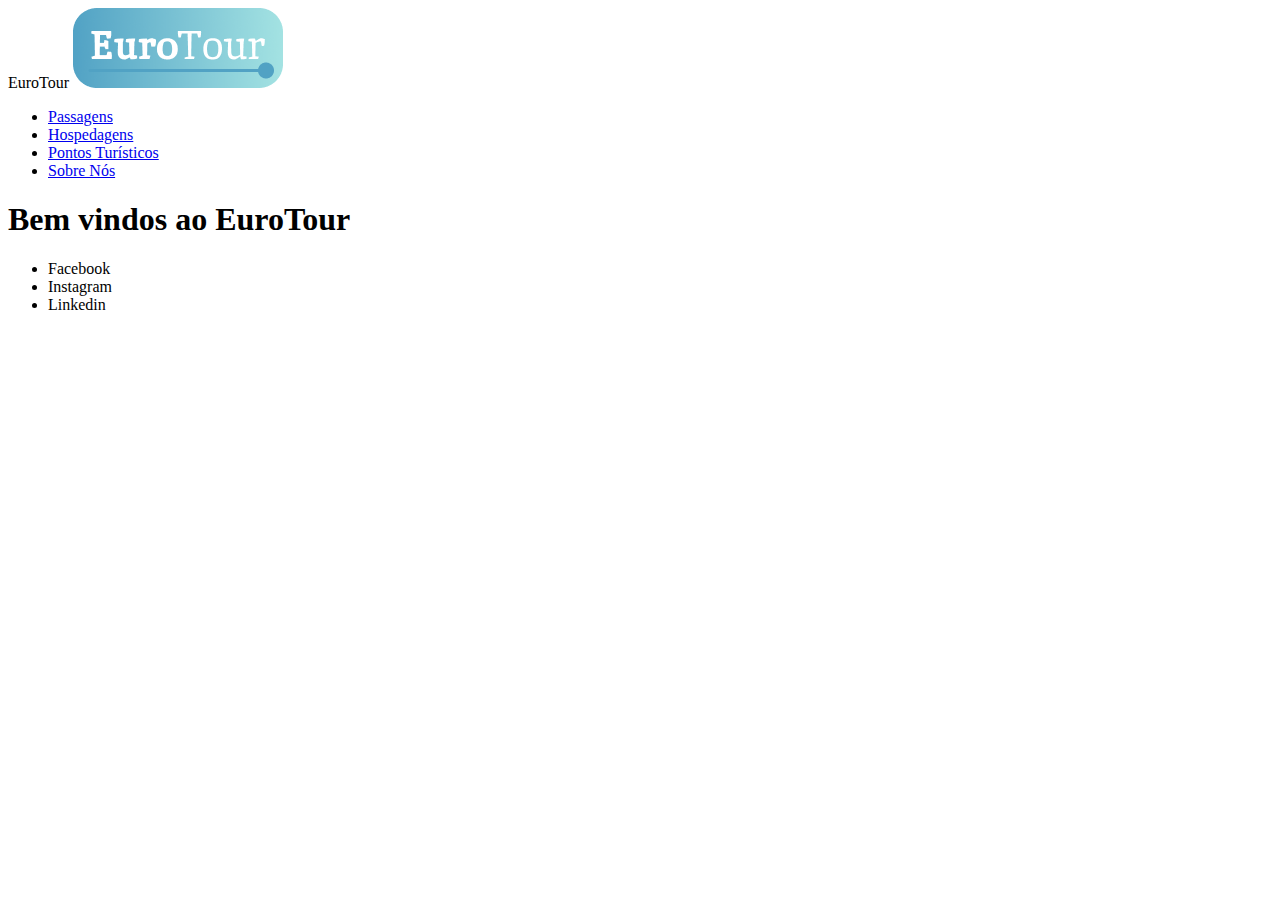
<file: EuroTour/index.html>
<!DOCTYPE html>
<html lang="pt-br">
    <head>
        <meta charset="UTF-8">
        <meta name="viewport" content="width=device-width, initial-scale=1.0">
        <title>EuroTour</title>
    </head>
    <body>
        <header>
            <span>EuroTour</span>
            <img src="eurotour-logo-cor.png">
                <nav>
                    <ul>
                        <li><a href="passagens.html">Passagens</a></li>
                        <li><a href="hospedagens.html">Hospedagens</a></li>
                        <li><a href="pontos.html">Pontos Turísticos</a></li>
                        <li><a href="sobreNos.html">Sobre Nós</a></li>
                    </ul>
                </nav>
        </header>
        <main>
            <h1>Bem vindos ao EuroTour</h1>
            <ul>
                <li>Facebook</li>
                <li>Instagram</li>
                <li>Linkedin</li>
            </ul>
        </main>
    </body>
</html>
</file>
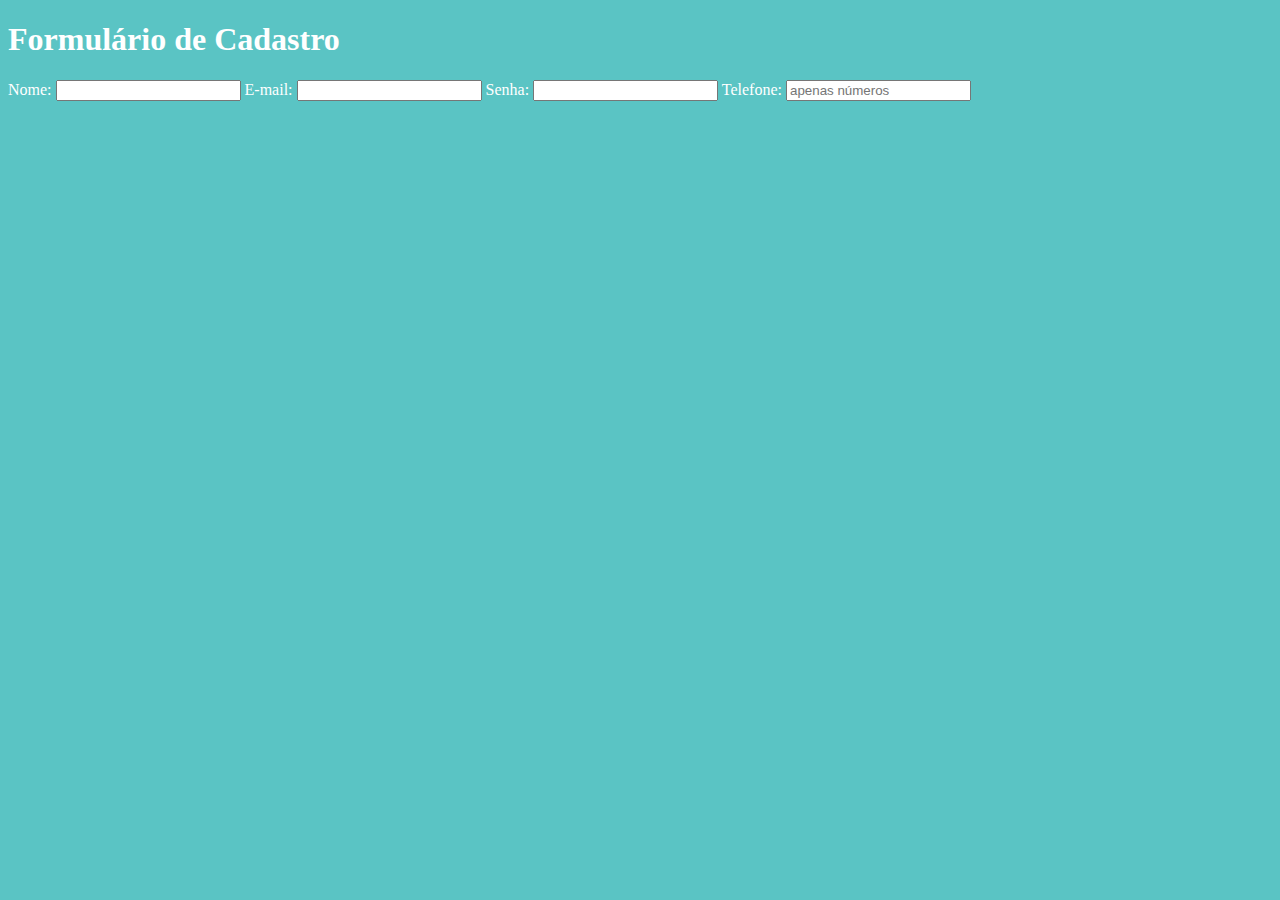
<file: TesteCSS/index.html>
<!DOCTYPE html>
<html lang="pt-br">
    <head>
        <meta charset="UTF-8">
        <meta name="viewport" content="width=device-width, initial-scale=1.0">
        <title></title>
        <link rel="stylesheet" href="style.css">
    </head>
    <body>
        <h1>Formulário de Cadastro</h1>
        <form action="">
            <label for="nome">Nome:</label>
            <input type="text" name="nome">
            <label for="email">E-mail:</label>
            <input type="text" name="email">
            <label for="senha">Senha:</label>
            <input type="password" name="password">
            <label for="fone">Telefone:</label>
            <input type="number" name="fone" placeholder="apenas números"
            required>
        </form>
        
    </body>
</html>
</file>
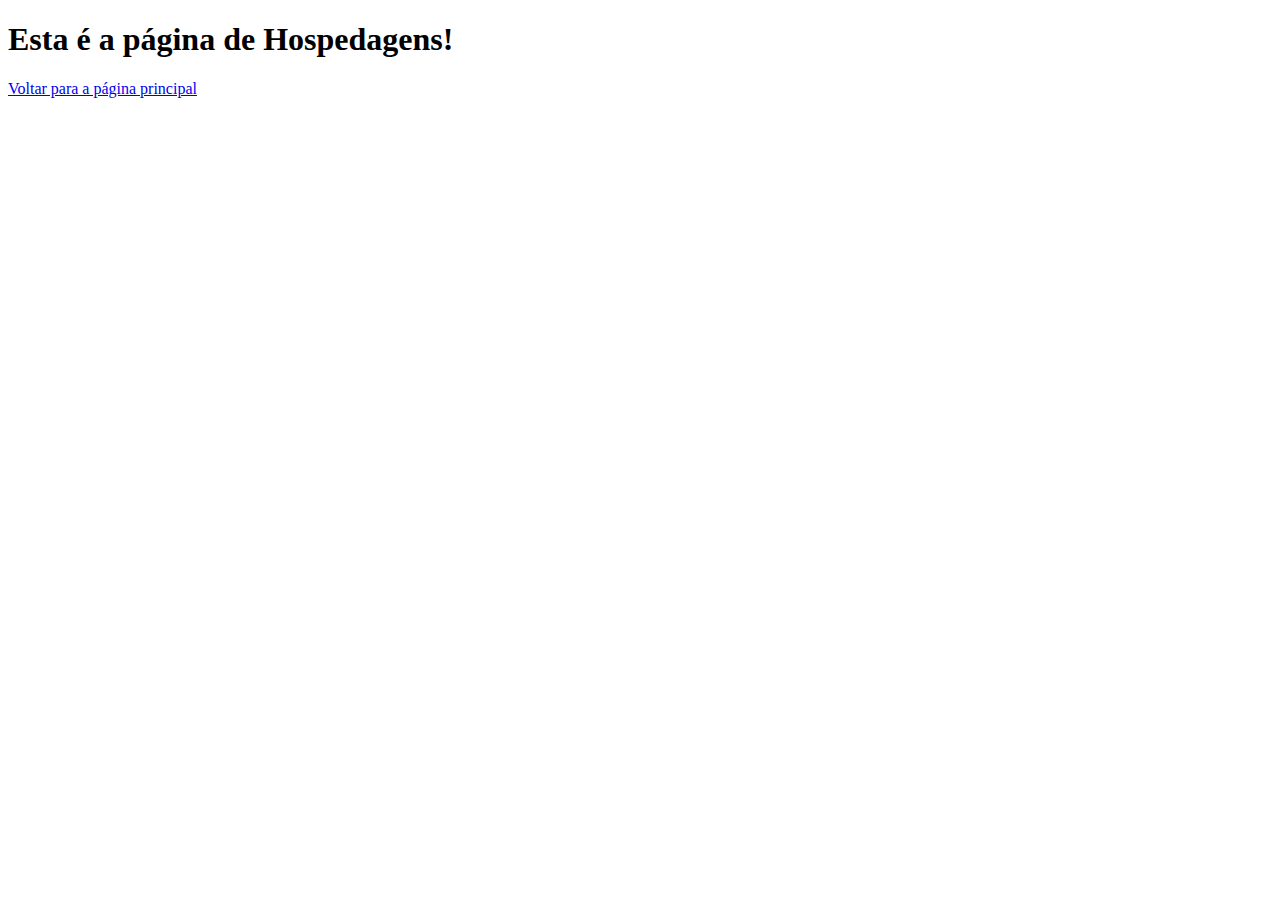
<file: EuroTour/hospedagens.html>
<!DOCTYPE html>
<html lang="pt-br">
    <head>
        <meta charset="UTF-8">
        <meta name="viewport" content="width=device-width, initial-scale=1.0">
        <title>Hospedagens</title>
    </head>
    <body>
        <h1>Esta é a página de Hospedagens!</h1>
        <a href="index.html"><p>Voltar para a página principal</p></a>
    </body>
</html>
</file>
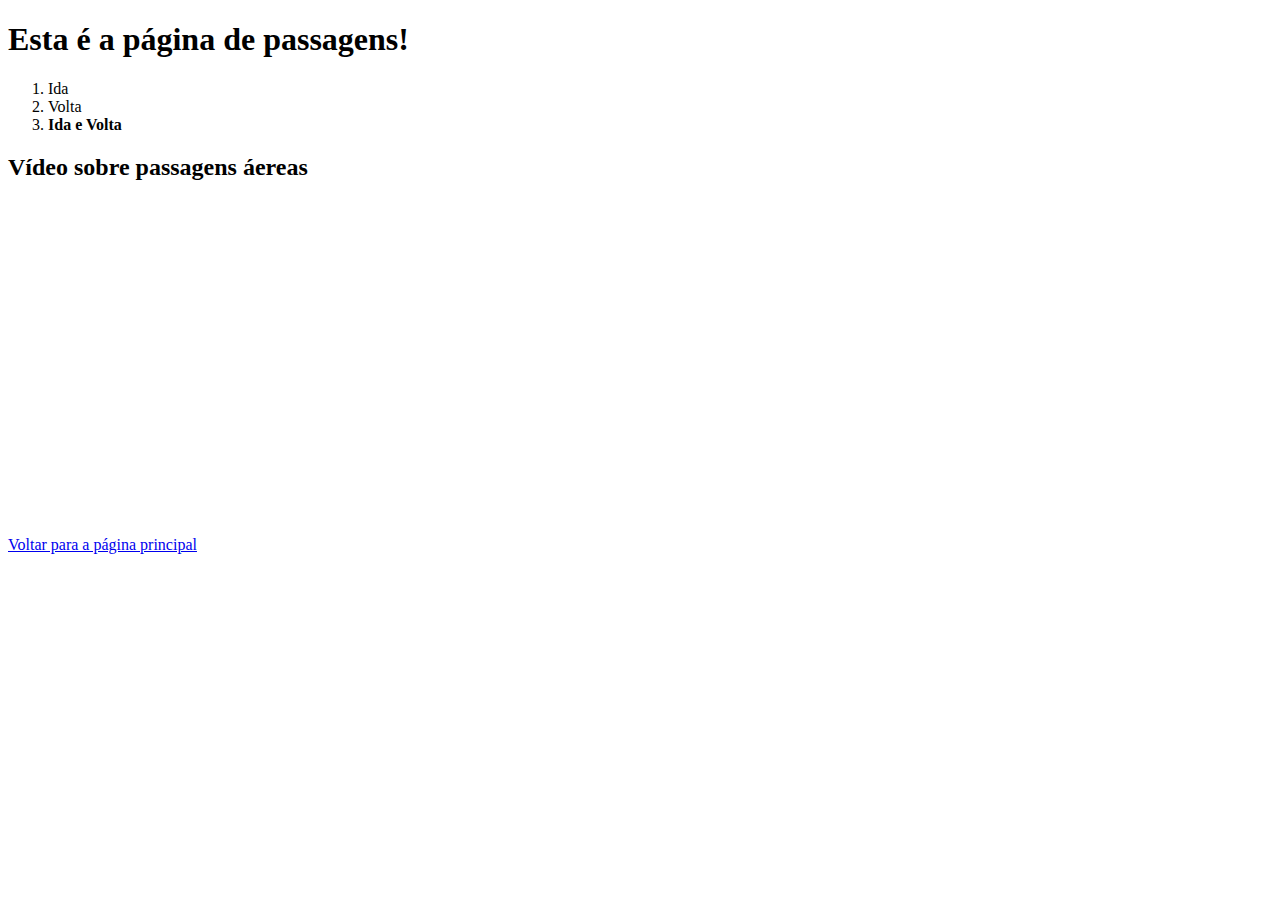
<file: EuroTour/passagens.html>
<!DOCTYPE html>
<html lang="pt-br">
    <head>
        <meta charset="UTF-8">
        <meta name="viewport" content="width=device-width, initial-scale=1.0">
        <title>Passagens</title>
    </head>
    <body>
        <main>
            <h1>Esta é a página de passagens!</h1>
            <ol>
                <li>Ida</li>
                <li>Volta</li>
                <li><strong>Ida e Volta</strong></li>
            </ol>
            <h2>Vídeo sobre passagens áereas</h2>
            <iframe width="560" height="315" src="https://www.youtube.com/embed/-MhgAb91gPU" title="YouTube video player" frameborder="0" allow="accelerometer; autoplay; clipboard-write; encrypted-media; gyroscope; picture-in-picture; web-share" 
            allowfullscreen></iframe>
        </main>
        <a href="index.html"><p>Voltar para a página principal</p></a>
    </body>
</html>
</file>
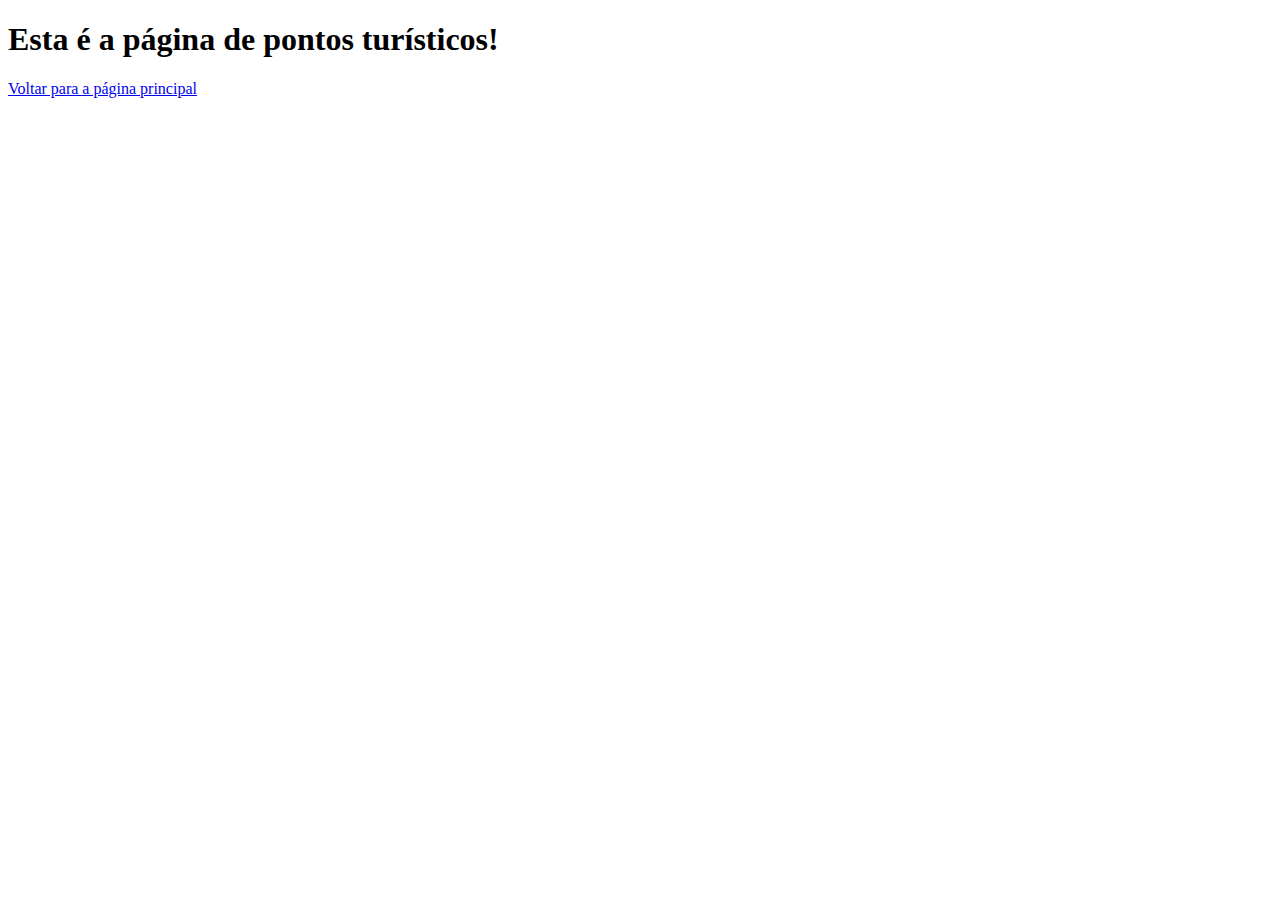
<file: EuroTour/pontos.html>
<!DOCTYPE html>
<html lang="pt-br">
    <head>
        <meta charset="UTF-8">
        <meta name="viewport" content="width=device-width, initial-scale=1.0">
        <title>Pontos Turísticos</title>
    </head>
    <body>
        <h1>Esta é a página de pontos turísticos!</h1>
        <a href="index.html"><p>Voltar para a página principal</p></a>
    </body>
</html>
</file>
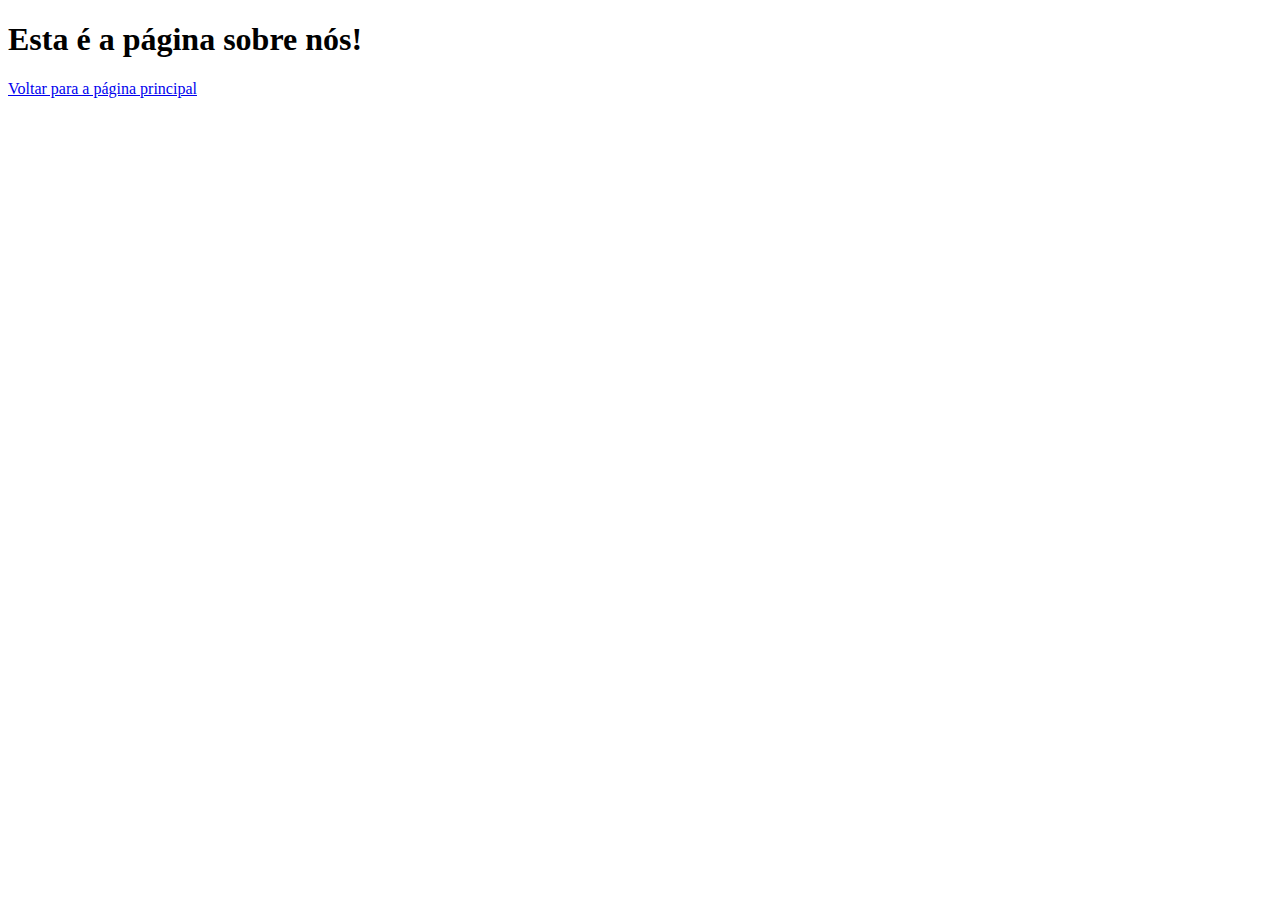
<file: EuroTour/sobreNos.html>
<!DOCTYPE html>
<html lang="pt-br">
    <head>
        <meta charset="UTF-8">
        <meta name="viewport" content="width=device-width, initial-scale=1.0">
        <title>Sobre Nós</title>
    </head>
    <body>
        <h1>Esta é a página sobre nós!</h1>
        <a href="index.html"><p>Voltar para a página principal</p></a>
    </body>
</html>
</file>
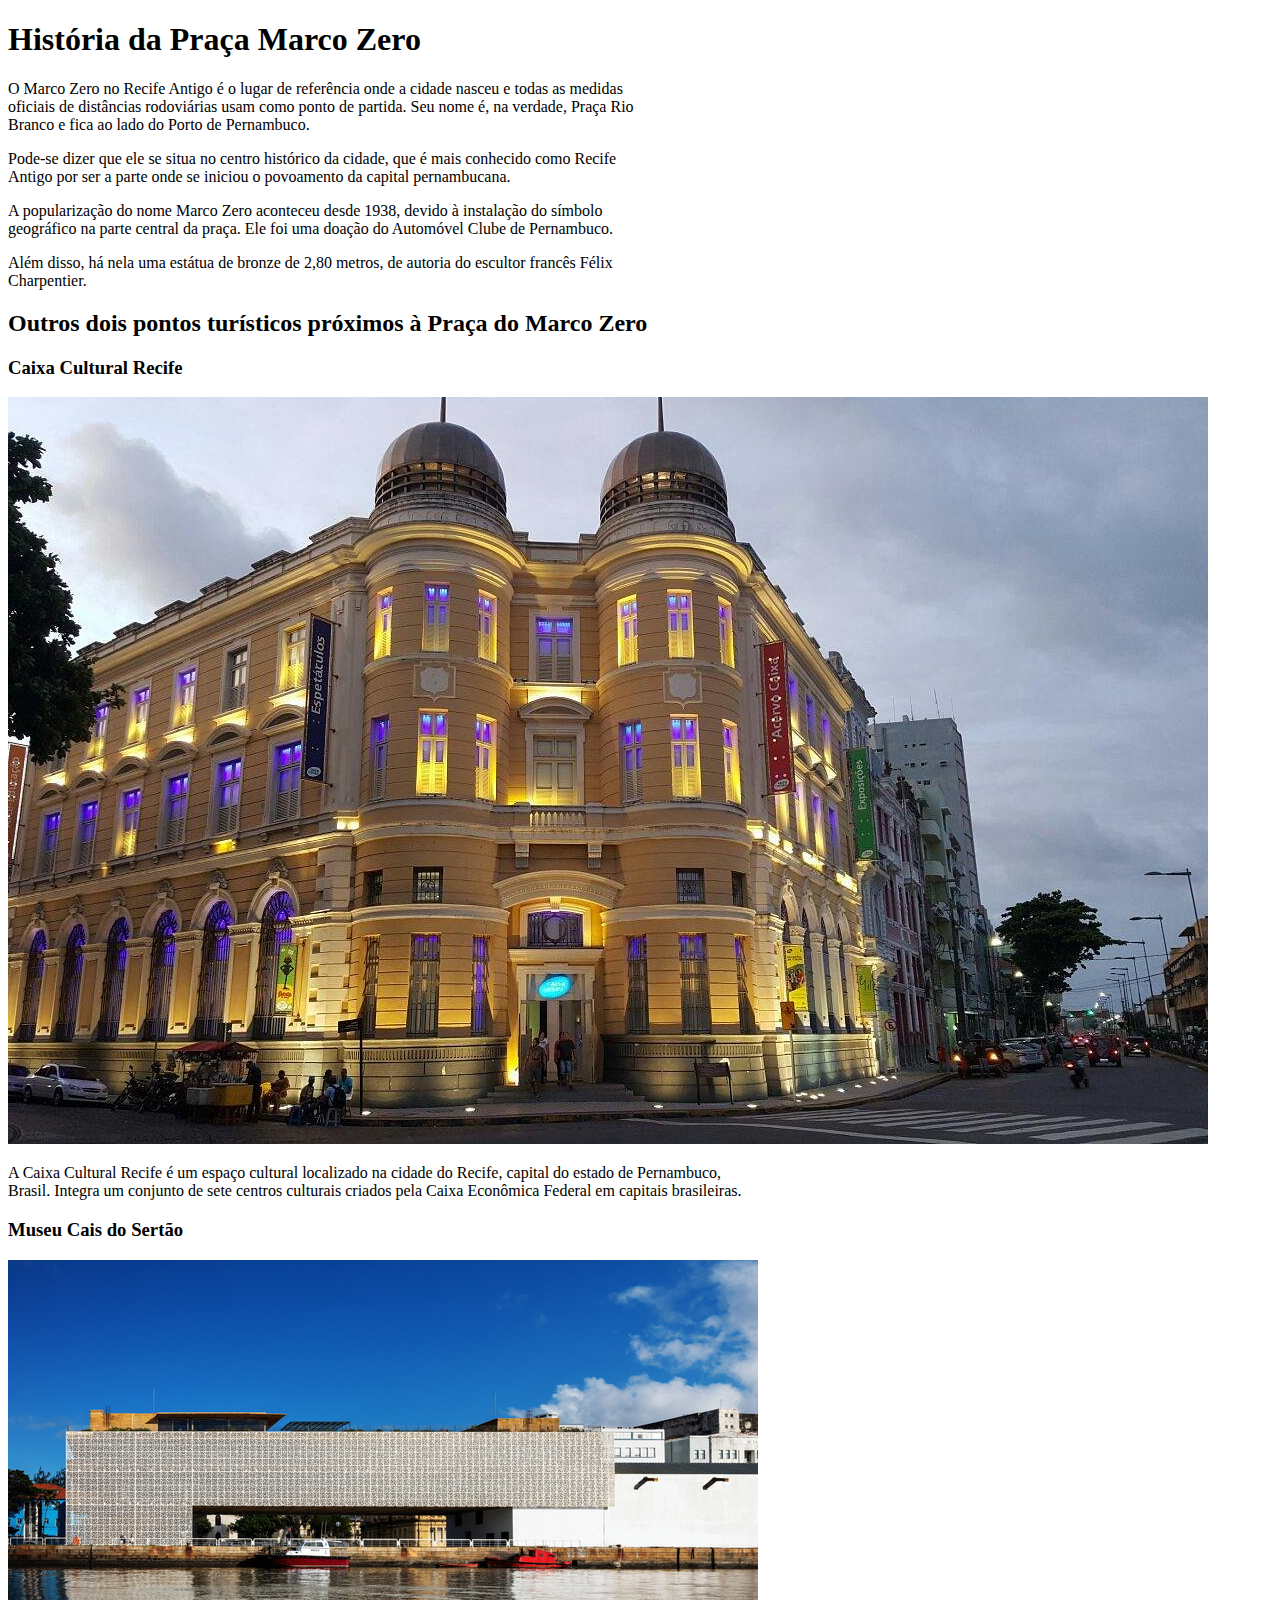
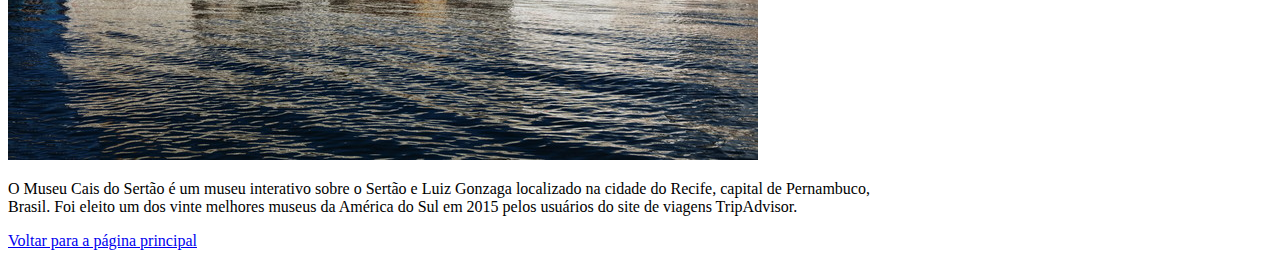
<file: Recife/historia.html>
<!DOCTYPE html>
<html lang="pt-br">
    <head>
        <meta charset="UTF-8">
        <meta name="viewport" content="width=device-width, initial-scale=1.0">
        <title>História</title>
    </head>
    <body>
        <main>
            <h1>História da Praça Marco Zero</h1>
            <p>
                O Marco Zero no Recife Antigo é o lugar de referência 
                onde a cidade nasceu e todas as medidas<br>oficiais de 
                distâncias rodoviárias usam como ponto de partida. 
                Seu nome é, na verdade, Praça Rio<br>Branco e fica ao 
                lado do Porto de Pernambuco.
            </p>
            <p>
                Pode-se dizer que ele se situa no centro histórico da 
                cidade, que é mais conhecido como Recife<br>Antigo por 
                ser a parte onde se iniciou o povoamento da capital 
                pernambucana.
            </p>
            <p>
                A popularização do nome Marco Zero aconteceu desde 1938, 
                devido à instalação do símbolo<br>geográfico na parte central 
                da praça. Ele foi uma doação do Automóvel 
                Clube de Pernambuco.
            </p>
            <p>
                Além disso, há nela uma estátua de bronze de 2,80 metros, 
                de autoria do escultor francês Félix<br>Charpentier.
            </p>
            <h2>Outros dois pontos turísticos próximos à Praça do Marco Zero</h3>
            <h3>Caixa Cultural Recife</h3>
                <img src="./imagens/Caixa-Cultural-Recife.jpg">
                <p>
                    A Caixa Cultural Recife é um espaço cultural localizado
                    na cidade do Recife, capital do estado de Pernambuco,<br>
                    Brasil. Integra um conjunto de sete centros culturais 
                    criados pela Caixa Econômica Federal em capitais 
                    brasileiras.
                </p>
            <h3>Museu Cais do Sertão</h3>
                <img src="./imagens/Museu-Cais-do-sertao-Recife.jpg">
                <p>
                    O Museu Cais do Sertão é um museu interativo sobre o 
                    Sertão e Luiz Gonzaga localizado na cidade do Recife, 
                    capital de Pernambuco,<br>Brasil. Foi eleito um dos 
                    vinte melhores museus da América do Sul em 2015 
                    pelos usuários do site de viagens TripAdvisor. 
                </p>
            <a href="recife.html"><p>Voltar para a página principal</p></a>
        </main>
    </body>
</html>
</file>
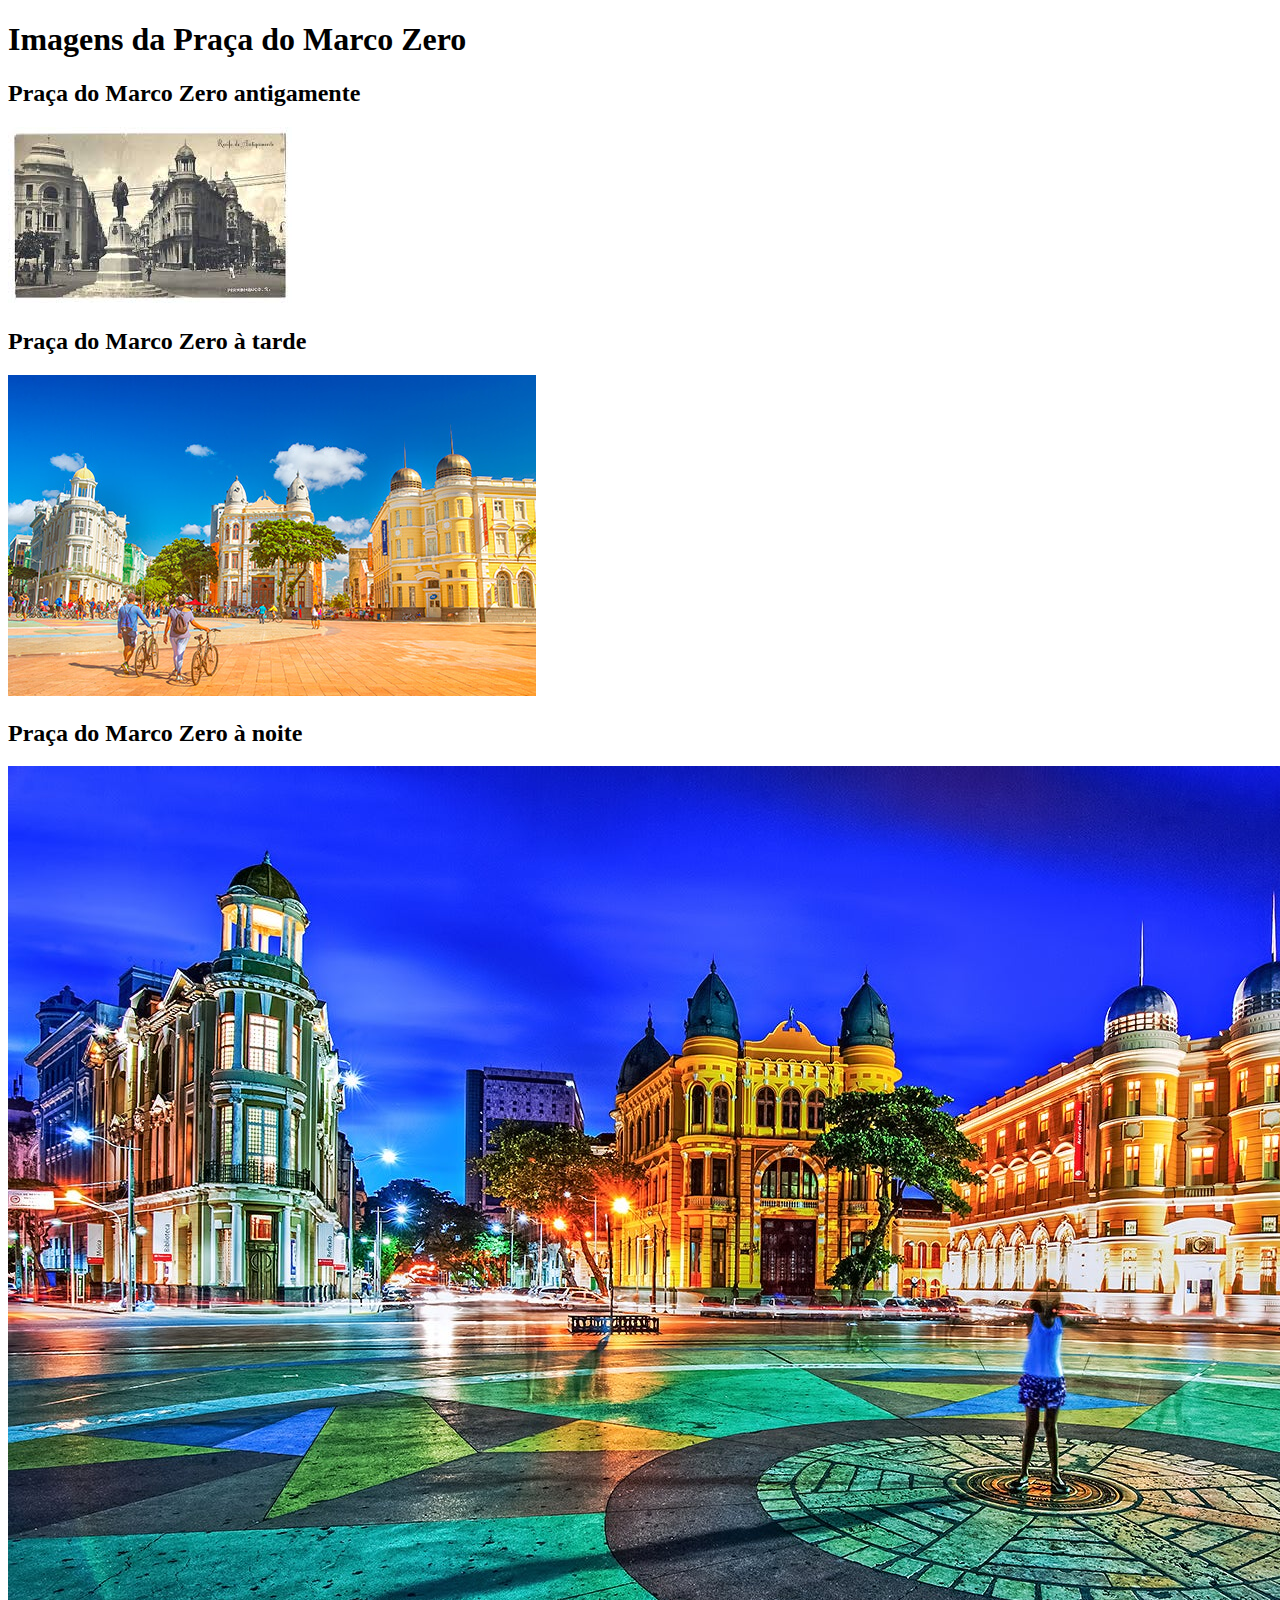
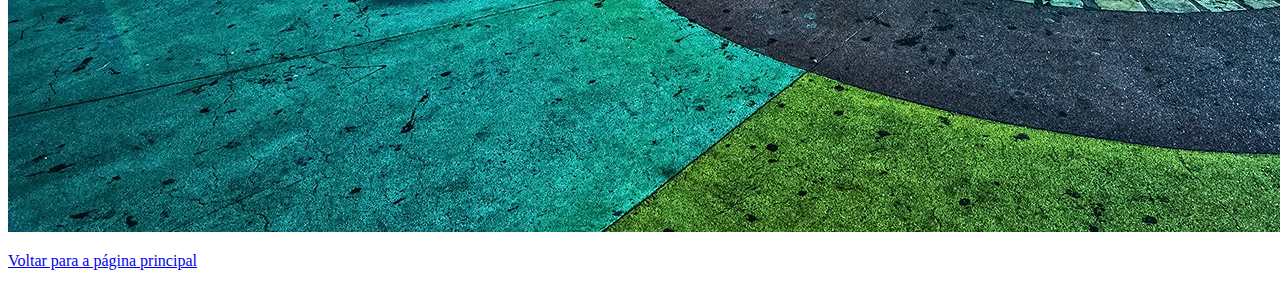
<file: Recife/imagens.html>
<!DOCTYPE html>
<html lang="pt-br">
    <head>
        <meta charset="UTF-8">
        <meta name="viewport" content="width=device-width, initial-scale=1.0">
        <title>Praça do Marco Zero</title>
    </head>
    <body>
        <main>
            <h1>Imagens da Praça do Marco Zero</h1>
            <h2>Praça do Marco Zero antigamente</h2>
            <img src="./imagens/Praca-do-marco-zero-antigamente.jpg"
            alt="Praça do marco zero antigamente">
            <h2>Praça do Marco Zero à tarde</h2>
            <img src="./imagens/praca-do-marco-zero-de-tarde.jpg"
            alt="Praça do Marco zero no período da tarde">
            <h2>Praça do Marco Zero à noite</h2>
            <img src="./imagens/praca-do-marco-zero-de-noite.jpg"
            alt="Praça do marco zero no período noturno">
        
            <a href="recife.html"><p>Voltar para a página principal</p></a>
        </main>
    </body>
</html>
</file>
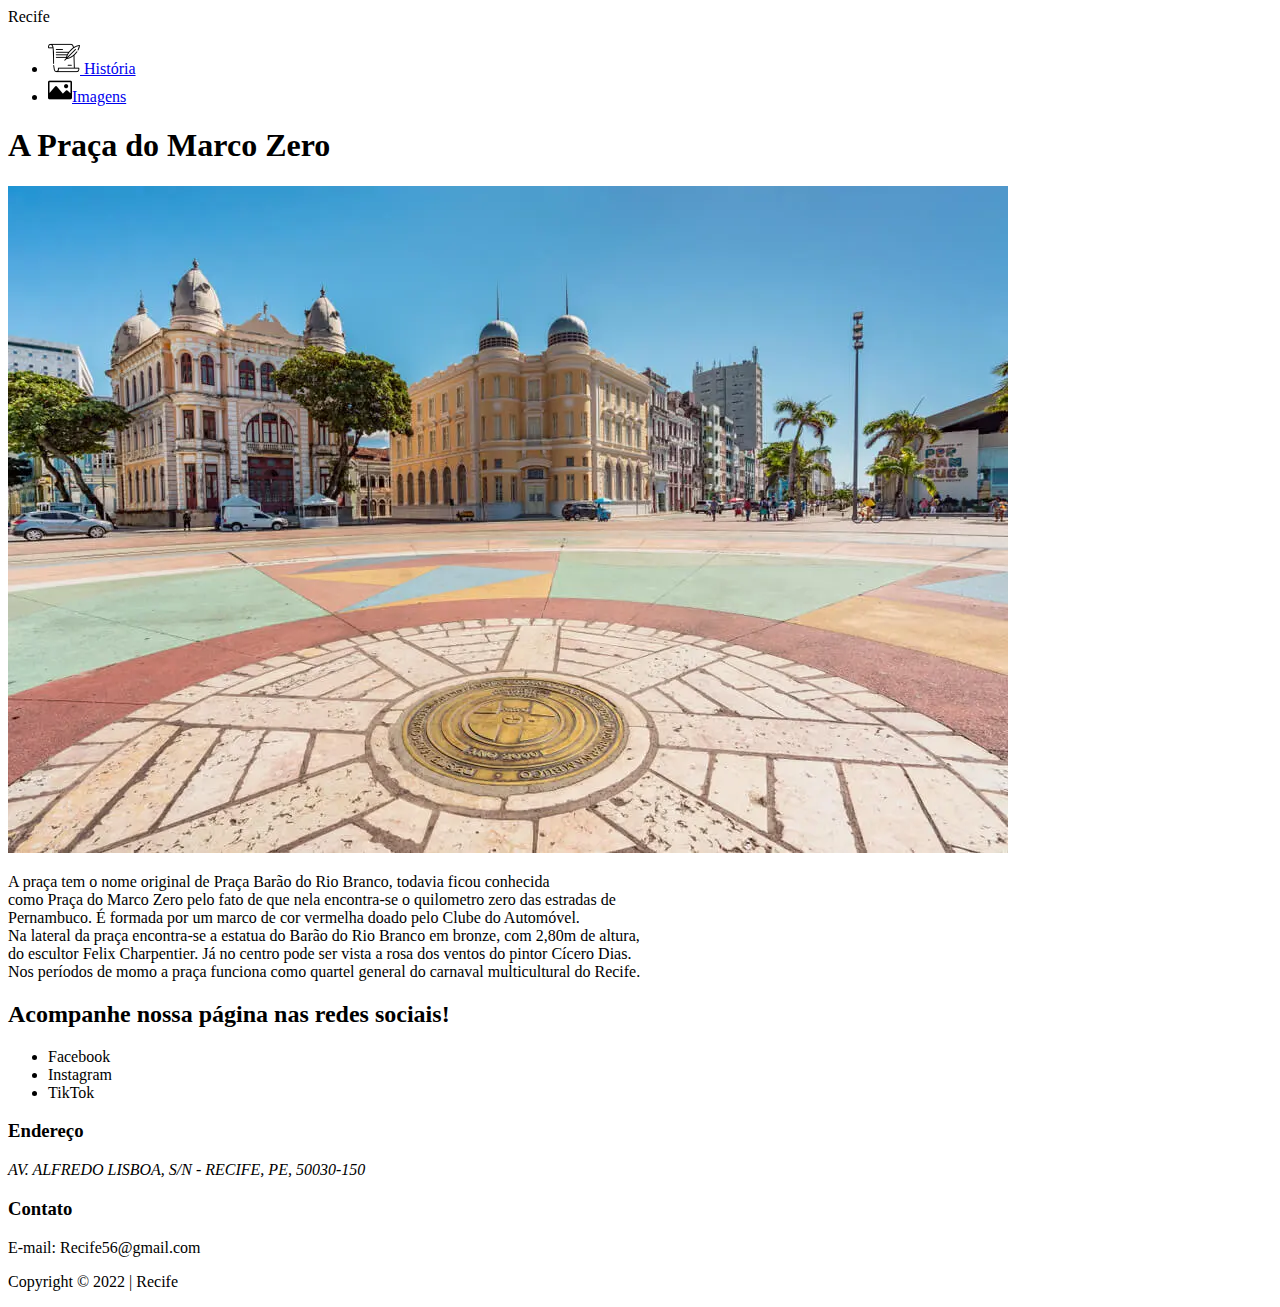
<file: Recife/recife.html>
<!DOCTYPE html>
<html lang="pt-br">
    <head>
        <meta charset="UTF-8">
        <meta name="viewport" content="width=device-width, initial-scale=1.0">
        <title>Recife</title>
    </head>
    <body>
        <header>
            <span>Recife</span>
            <nav>
                <ul>
                    <li>
                        <a href="historia.html">
                        <img src="./imagens/Historia.png"> História
                        </a>
                    </li>
                    <li>
                        <a href="imagens.html">
                            <img src="./imagens/photo.png">Imagens
                        </a>
                    </li>
                </ul>
            </nav>
        </header>
        <main>
            <h1>A Praça do Marco Zero</h1>
            <img src="./imagens/Praca-do-Maraco-Zero-Recife.webp">
            <p>
                A praça tem o nome original de Praça Barão do Rio Branco, 
                todavia ficou conhecida<br>como Praça do Marco Zero pelo fato 
                de que nela encontra-se o quilometro zero das estradas de 
                <br>Pernambuco. É formada por um marco de cor vermelha doado 
                pelo Clube do Automóvel.<br>Na lateral da praça encontra-se 
                a estatua do Barão do Rio Branco em bronze, com 2,80m de 
                altura,<br>do escultor Felix Charpentier. Já no centro pode
                ser vista a rosa dos ventos do pintor Cícero Dias.<br>Nos 
                períodos de momo a praça funciona como quartel general 
                do carnaval multicultural do Recife.
            </p>
            <h2>Acompanhe nossa página nas redes sociais!</h2>
            <ul>
                <li>Facebook</li>
                <li>Instagram</li>
                <li>TikTok</li>
            </ul>
        </main>
        <footer>
            <h3>Endereço</h3>
            <address>AV. ALFREDO LISBOA, S/N - RECIFE, PE, 50030-150</address>
            <h3>Contato</h3>
            <p>E-mail: Recife56@gmail.com</p>
            <p>Copyright © 2022 | Recife</p>
        </footer>
    </body>
</html>
</file>
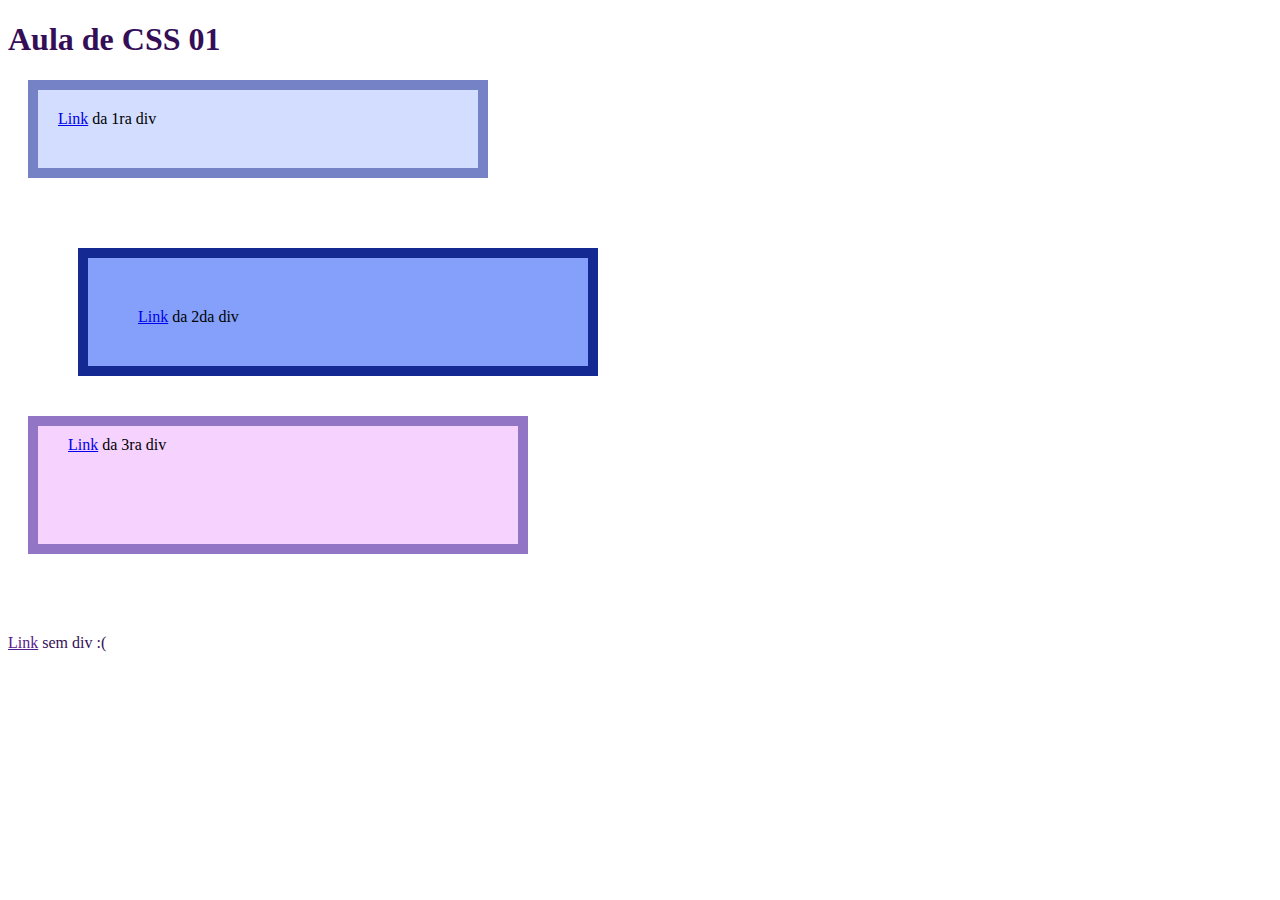
<file: TesteCSS/testeCss.html>
<!DOCTYPE html>
<html lang="en">
    <head>
        <meta charset="UTF-8">
        <meta http-equiv="X-UA-Compatible" content="IE=edge">
        <meta name="viewport" content="width=device-width, initial-scale=1.0">
        <title>Aula CSS 01</title>
        <link rel="stylesheet" href="testeCss.css"
    </head>
    <body>
        <h1>Aula de CSS 01</h1>
        <div class="primeira-caixa">
            <a href="#">Link</a> da 1ra div
        </div>
        <div class="caixa-meio">
            <a href="#">Link</a> da 2da div
        </div>
        <div class="terceira-caixa" id="ultima-caixa">
            <a href="#">Link</a> da 3ra div
        </div>

        <p>
            <a href="">Link</a> sem div :(
        </p>
    </body>
</html>
</file>
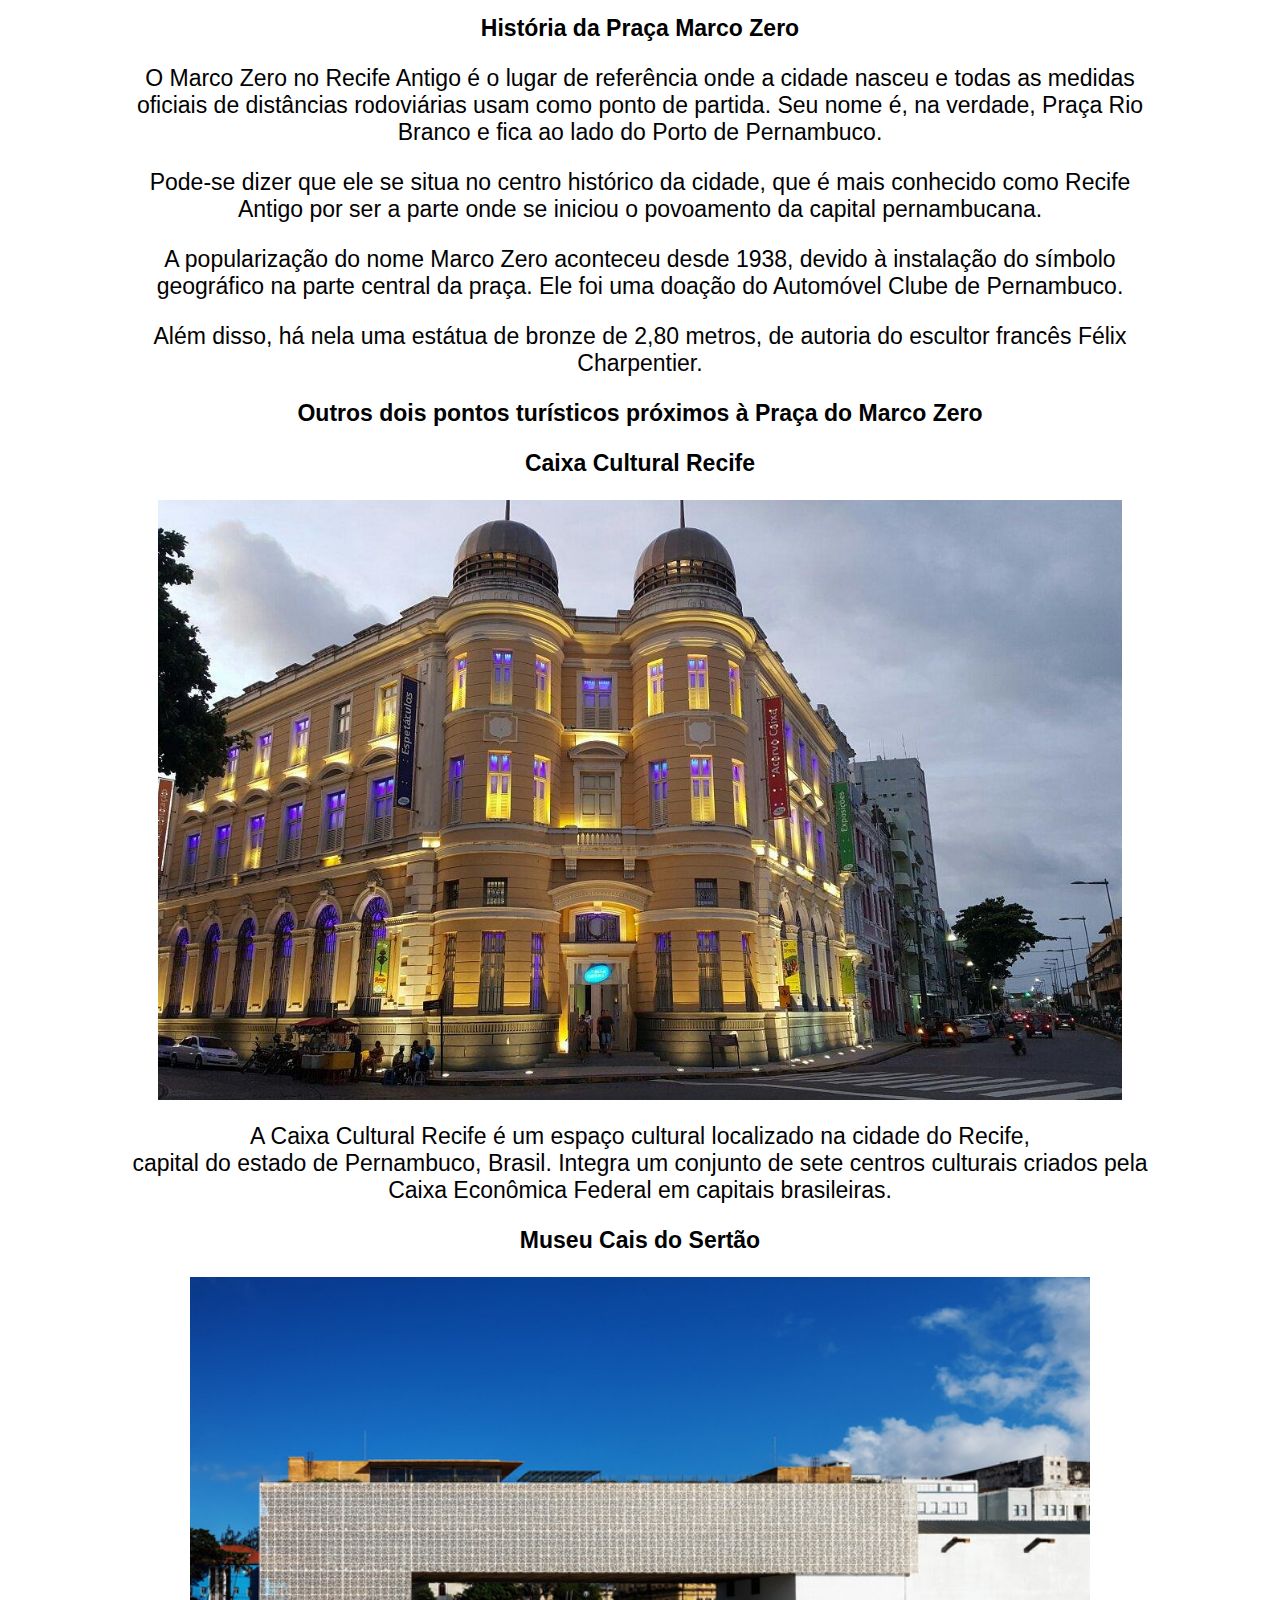
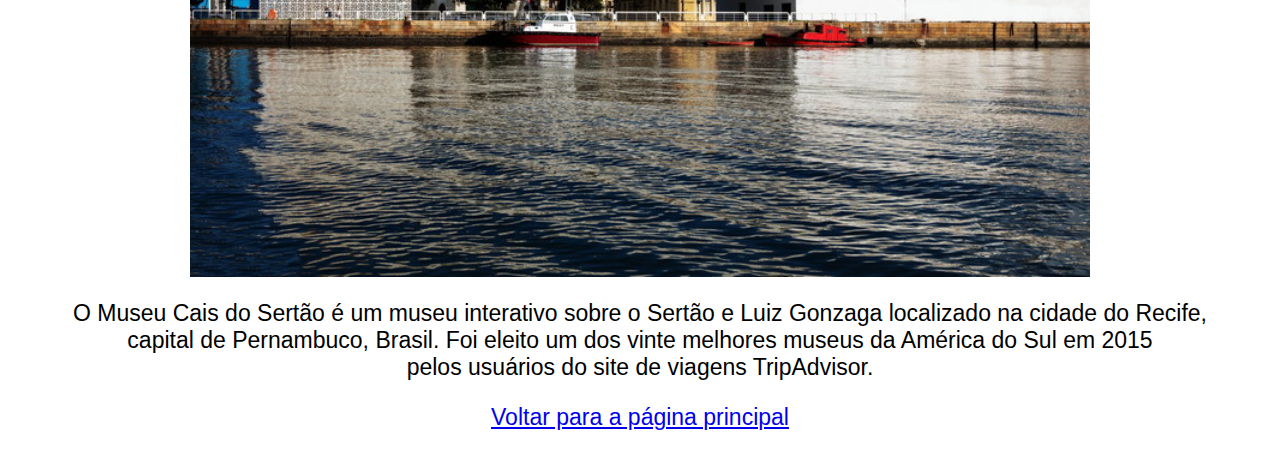
<file: Recife/pagina da historia/historia.html>
<!DOCTYPE html>
<html lang="pt-br">
    <head>
        <meta charset="UTF-8">
        <meta name="viewport" content="width=device-width, initial-scale=1.0">
        <title>História</title>
        <link rel="stylesheet" href="historia.css">
    </head>
    <body>
        <main>
            <h1>História da Praça Marco Zero</h1>
            <p>
                O Marco Zero no Recife Antigo é o lugar de referência 
                onde a cidade nasceu e todas as medidas<br>oficiais de 
                distâncias rodoviárias usam como ponto de partida. 
                Seu nome é, na verdade, Praça Rio<br>Branco e fica ao 
                lado do Porto de Pernambuco.
            </p>
            <p>
                Pode-se dizer que ele se situa no centro histórico da 
                cidade, que é mais conhecido como Recife<br>Antigo por 
                ser a parte onde se iniciou o povoamento da capital 
                pernambucana.
            </p>
            <p>
                A popularização do nome Marco Zero aconteceu desde 1938, 
                devido à instalação do símbolo<br>geográfico na parte central 
                da praça. Ele foi uma doação do Automóvel 
                Clube de Pernambuco.
            </p>
            <p>
                Além disso, há nela uma estátua de bronze de 2,80 metros, 
                de autoria do escultor francês Félix<br>Charpentier.
            </p>
            <h2>Outros dois pontos turísticos próximos à Praça do Marco Zero</h3>
            <h3>Caixa Cultural Recife</h3>
                <img src="../imagens/Caixa-Cultural-Recife.jpg">
                <p>
                    A Caixa Cultural Recife é um espaço cultural localizado
                    na cidade do Recife,<br>capital do estado de Pernambuco,
                    Brasil. Integra um conjunto de sete centros culturais 
                    criados pela<br>Caixa Econômica Federal em capitais 
                    brasileiras.
                </p>
            <h3>Museu Cais do Sertão</h3>
                <img src="../imagens/Museu-Cais-do-sertao-Recife.jpg">
                <p>
                    O Museu Cais do Sertão é um museu interativo sobre o 
                    Sertão e Luiz Gonzaga localizado na cidade do Recife, 
                    <br>capital de Pernambuco, Brasil. Foi eleito um dos 
                    vinte melhores museus da América do Sul em 2015 
                    <br>pelos usuários do site de viagens TripAdvisor. 
                </p>
            <a href="../pagina principal/recife.html">
                <p>Voltar para a página principal</p>
            </a>
        </main>
    </body>
</html>
</file>
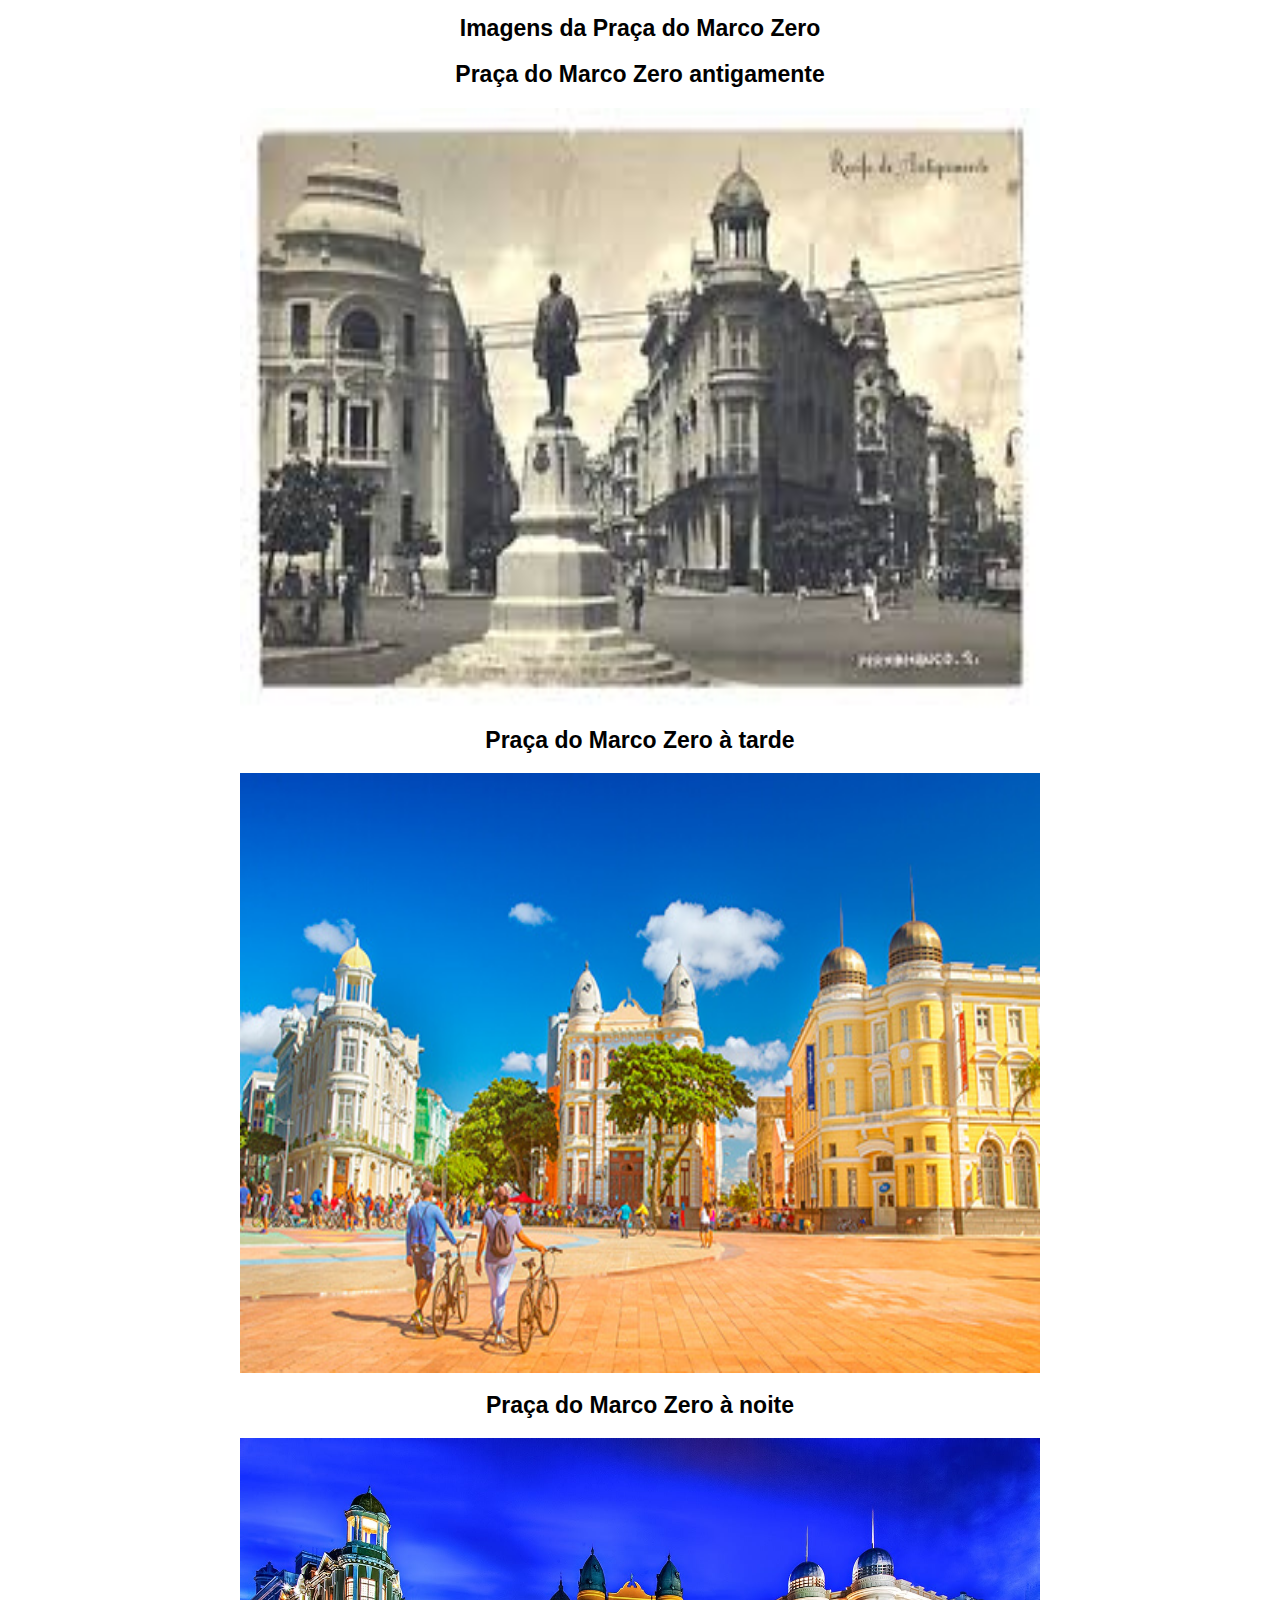
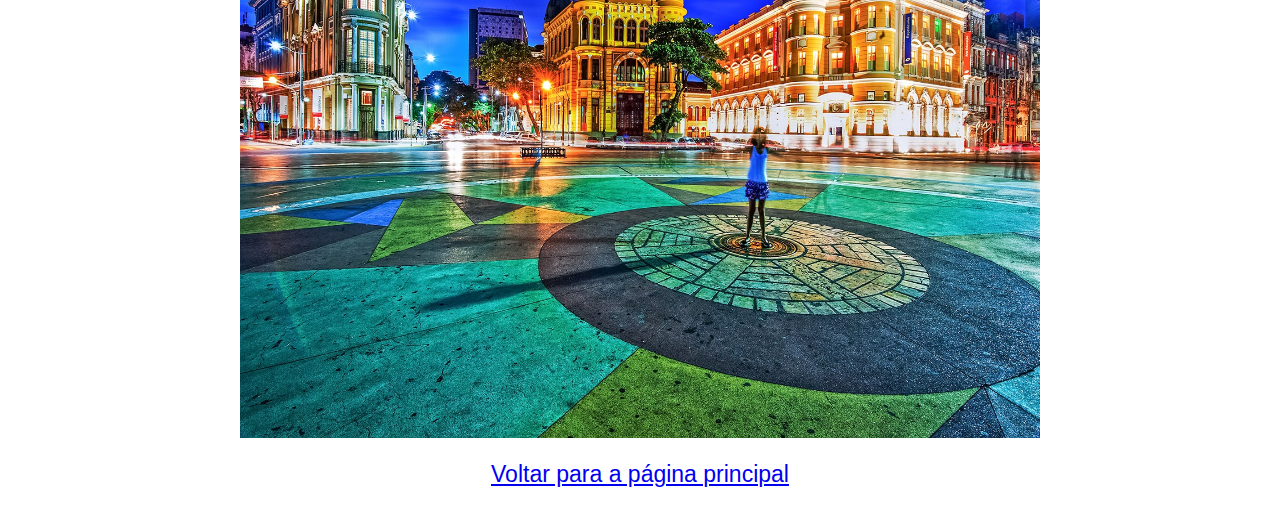
<file: Recife/pagina de imagens/imagens.html>
<!DOCTYPE html>
<html lang="pt-br">
    <head>
        <meta charset="UTF-8">
        <meta name="viewport" content="width=device-width, initial-scale=1.0">
        <title>Praça do Marco Zero</title>
        <link rel="stylesheet" href="imagens.css">
    </head>
    <body>
        <main>
            <h1>Imagens da Praça do Marco Zero</h1>
            <h2>Praça do Marco Zero antigamente</h2>
            <img class="tamanho-padrao-imagem"
            src="../imagens/Praca-do-marco-zero-antigamente.jpg"
            alt="Praça do marco zero antigamente">
            <h2>Praça do Marco Zero à tarde</h2>
            <img class="tamanho-padrao-imagem" 
            src="../imagens/praca-do-marco-zero-de-tarde.jpg"
            alt="Praça do Marco zero no período da tarde">
            <h2>Praça do Marco Zero à noite</h2>
            <img class="tamanho-padrao-imagem"
            src="../imagens/praca-do-marco-zero-de-noite.jpg"
            alt="Praça do marco zero no período noturno">
        
            <a href="../pagina principal/recife.html">
                <p>
                    Voltar para a página principal
                </p>
            </a>
        </main>
    </body>
</html>
</file>
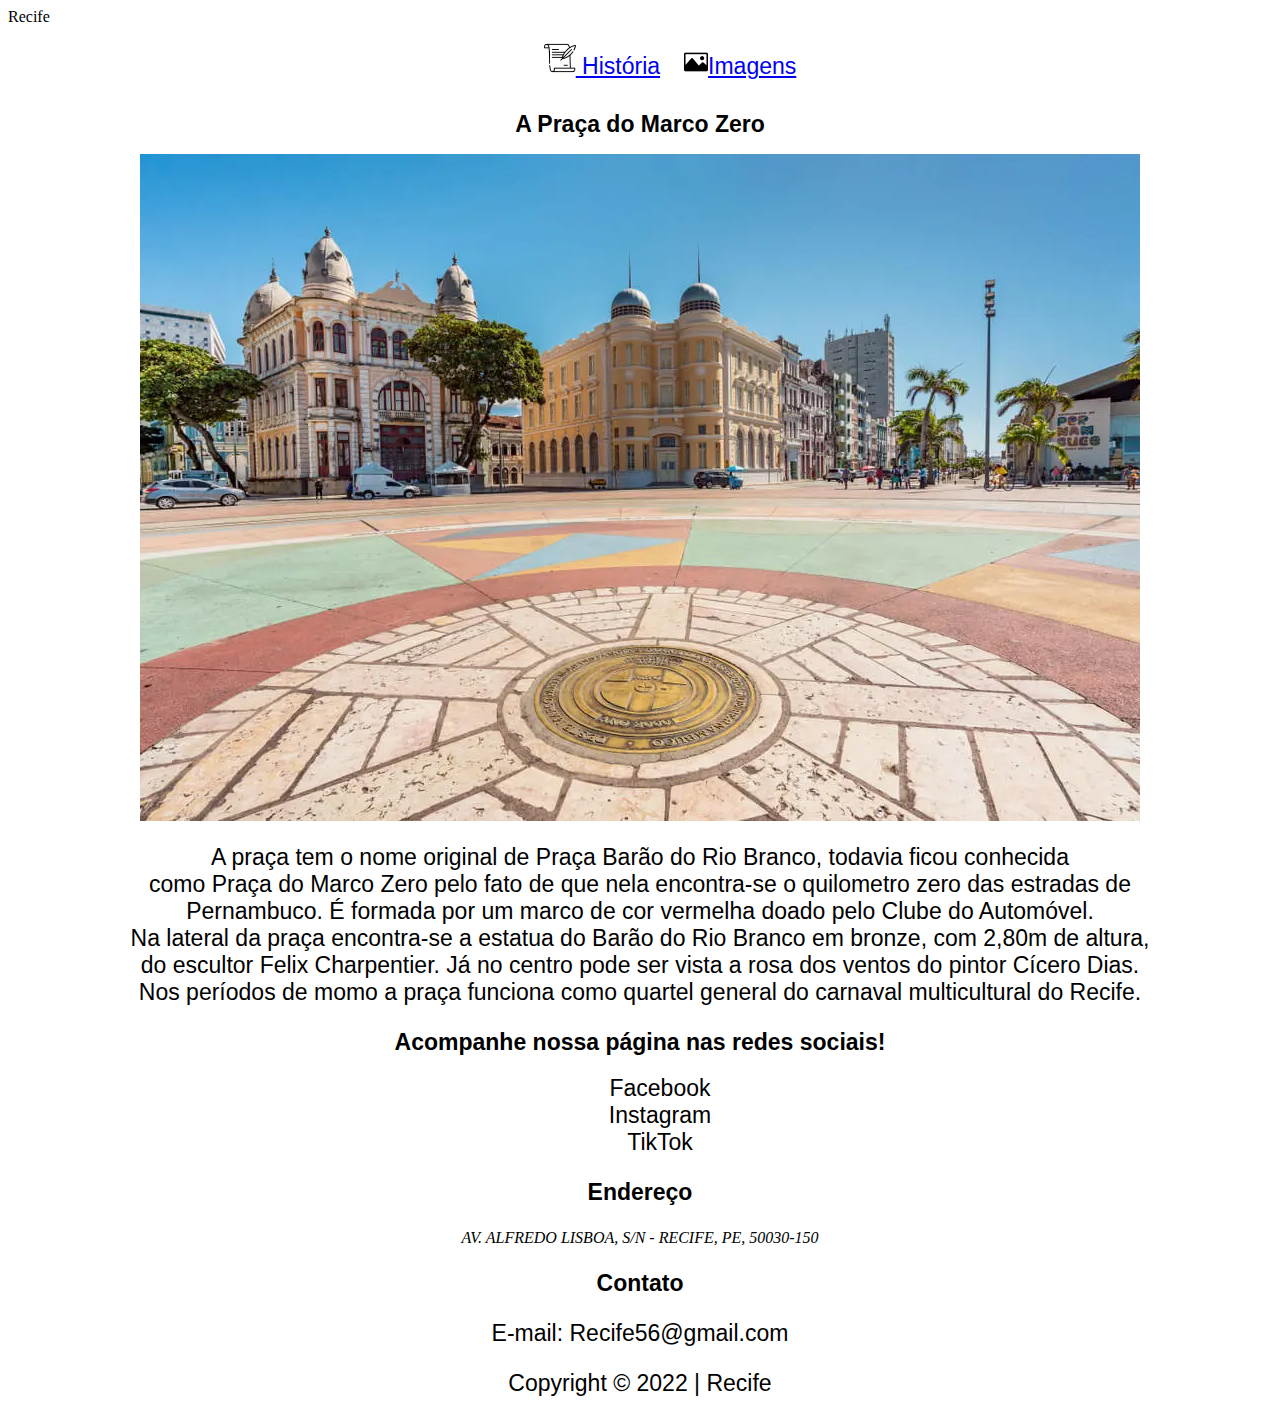
<file: Recife/pagina principal/recife.html>
<!DOCTYPE html>
<html lang="pt-br">
    <head>
        <meta charset="UTF-8">
        <meta name="viewport" content="width=device-width, initial-scale=1.0">
        <title>Recife</title>
        <link rel="stylesheet" href="recife.css">
    </head>
    <body>
        <header>
            <span>Recife</span>
            <nav class="navegacao">
                <ul>
                    <li>
                        <a href="../pagina da historia/historia.html">
                        <img src="../imagens/Historia.png"> História
                        </a>
                    </li>
                    <li>
                        <a href="../pagina de imagens/imagens.html">
                            <img src="../imagens/photo.png">Imagens
                        </a>
                    </li>
                </ul>
            </nav>
        </header>
        <main>
            <h1 class="texto-centralizado">A Praça do Marco Zero</h1>
            <img id="imagem-principal"
            src="../imagens/Praca-do-Maraco-Zero-Recife.webp"
            alt="">
            <p class="texto-centralizado">
                A praça tem o nome original de Praça Barão do Rio Branco, 
                todavia ficou conhecida<br>como Praça do Marco Zero pelo fato 
                de que nela encontra-se o quilometro zero das estradas de 
                <br>Pernambuco. É formada por um marco de cor vermelha doado 
                pelo Clube do Automóvel.<br>Na lateral da praça encontra-se 
                a estatua do Barão do Rio Branco em bronze, com 2,80m de 
                altura,<br>do escultor Felix Charpentier. Já no centro pode
                ser vista a rosa dos ventos do pintor Cícero Dias.<br>Nos 
                períodos de momo a praça funciona como quartel general 
                do carnaval multicultural do Recife.
            </p>
            <h2 class="texto-centralizado">Acompanhe nossa página nas redes sociais!</h2>
            <ul class="texto-centralizado">
                <li class="sem-estilo-lista">Facebook</li>
                <li class="sem-estilo-lista">Instagram</li>
                <li class="sem-estilo-lista">TikTok</li>
            </ul>
        </main>
        <footer>
            <h3 class="texto-centralizado">Endereço</h3>
            <address class="texto-centralizado">
                AV. ALFREDO LISBOA, S/N - RECIFE, PE, 50030-150
            </address>
            <h3 class="texto-centralizado">Contato</h3>
            <p class="texto-centralizado">E-mail: Recife56@gmail.com</p>
            <p class="texto-centralizado">Copyright © 2022 | Recife</p>
        </footer>
    </body>
</html>
</file>
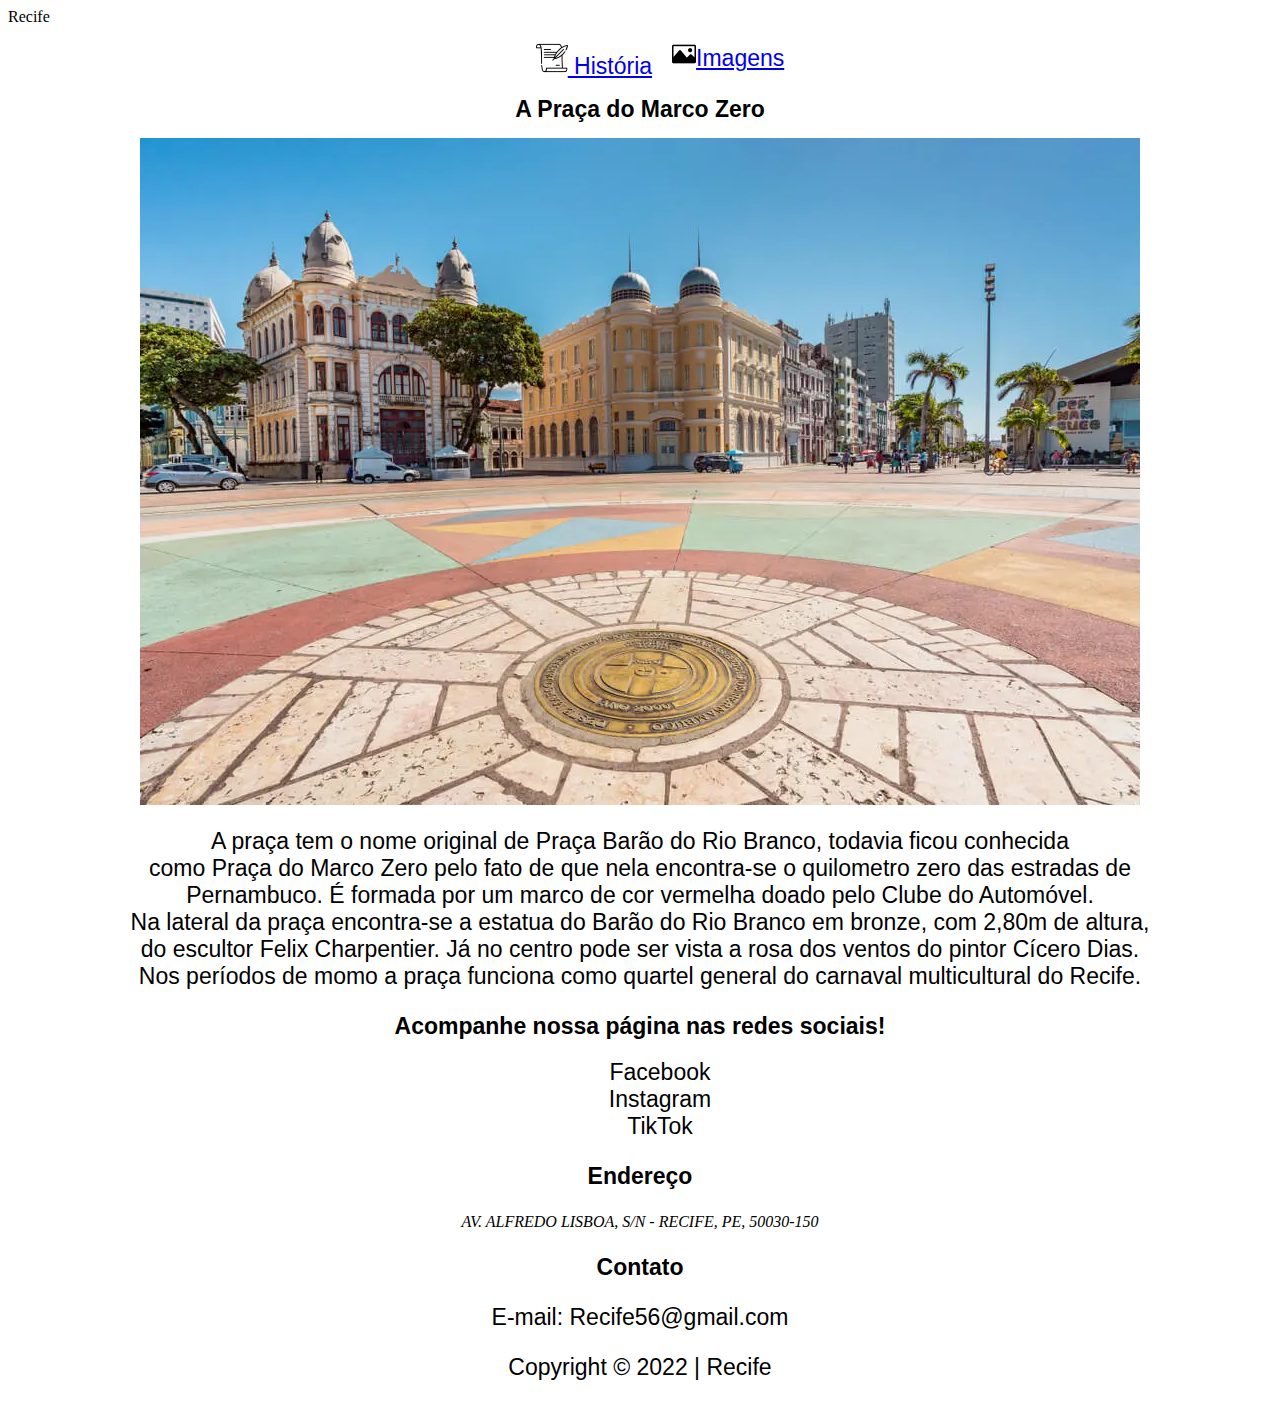
<file: Recife/paginaPrincipal/recife.html>
<!DOCTYPE html>
<html lang="pt-br">
    <head>
        <meta charset="UTF-8">
        <meta name="viewport" content="width=device-width, initial-scale=1.0">
        <title>Recife</title>
        <link rel="stylesheet" href="recife.css">
    </head>
    <body>
        <header>
            <span>Recife</span>
            <nav class="navegacao">
                <ul>
                    <li>
                        <a href="../pagina da historia/historia.html">
                        <img src="../imagens/Historia.png"> História
                        </a>
                    </li>
                    <li>
                        <a href="../pagina de imagens/imagens.html">
                            <img src="../imagens/photo.png">Imagens
                        </a>
                    </li>
                </ul>
            </nav>
        </header>
        <main>
            <h1 class="texto-centralizado">A Praça do Marco Zero</h1>
            <img id="imagem-principal"
            src="../imagens/Praca-do-Maraco-Zero-Recife.webp"
            alt="">
            <p class="texto-centralizado">
                A praça tem o nome original de Praça Barão do Rio Branco, 
                todavia ficou conhecida<br>como Praça do Marco Zero pelo fato 
                de que nela encontra-se o quilometro zero das estradas de 
                <br>Pernambuco. É formada por um marco de cor vermelha doado 
                pelo Clube do Automóvel.<br>Na lateral da praça encontra-se 
                a estatua do Barão do Rio Branco em bronze, com 2,80m de 
                altura,<br>do escultor Felix Charpentier. Já no centro pode
                ser vista a rosa dos ventos do pintor Cícero Dias.<br>Nos 
                períodos de momo a praça funciona como quartel general 
                do carnaval multicultural do Recife.
            </p>
            <h2 class="texto-centralizado">Acompanhe nossa página nas redes sociais!</h2>
            <div class="redes-sociais">
                <ul class="texto-centralizado, redes-sociais">
                    <li class="sem-estilo-lista">Facebook</li>
                    <li class="sem-estilo-lista">Instagram</li>
                    <li class="sem-estilo-lista">TikTok</li>
                </ul>
            </div>
        </main>
        <footer>
            <h3 class="texto-centralizado">Endereço</h3>
            <address class="texto-centralizado">
                AV. ALFREDO LISBOA, S/N - RECIFE, PE, 50030-150
            </address>
            <h3 class="texto-centralizado">Contato</h3>
            <p class="texto-centralizado">E-mail: Recife56@gmail.com</p>
            <p class="texto-centralizado">Copyright © 2022 | Recife</p>
        </footer>
    </body>
</html>
</file>
<file: TesteCSS/style.css>
body {
    background-color: rgb(90, 196, 196);
}

h1, label {
    color: white;
}
</file>
<file: TesteCSS/testeCss.css>
body {
    background-color: rgb(255, 255, 255);
}

h1, p {
    color:rgb(52, 14, 87)
}


.primeira-caixa {
    background-color: rgba(201, 214, 255, 0.834);
    width: 400px;
    padding-top: 20px;
    padding-left: 20px;
    padding-right: 20px;
    padding-bottom: 40px;

    margin-top: 20px;
    margin-left: 20px;
    margin-right: 20px;
    margin-bottom: 40px;
    border: 10px solid rgb(117, 130, 198); 
}

.caixa-meio {
    background-color: rgba(109, 141, 249, 0.834);
    width: 400px;
    padding-top: 50px;
    padding-left: 50px;
    padding-right: 50px;
    padding-bottom: 40px;

    margin-top: 70px;
    margin-left: 70px;
    margin-right: 70px;
    margin-bottom: 40px;
    border: 10px solid rgb(20, 41, 145); 
}

.terceira-caixa {
    background-color: rgba(244, 201, 255, 0.834);
    width: 400px;
    padding-top: 10px;
    padding-left: 30px;
    padding-right: 50px;
    padding-bottom: 90px;

    margin-top: 20px;
    margin-left: 20px;
    margin-right: 20px;
    margin-bottom: 80px;
    border: 10px solid rgb(147, 117, 198); 
}

#caixa-meio {
    background-color: rgba(81, 81, 81, 0.834);
    width: 300px;
    padding-top: 20px;
    padding-left: 40px;
    padding-right: 60px;
    padding-bottom: 80px;

    margin-top: 80px;
    margin-left: 60px;
    margin-right: 40px;
    margin-bottom: 20px;
    border: 10px solid black;
}
</file>
<file: Recife/pagina da historia/historia.css>
h1, h2, h3, p {
    font-family:'Lucida Sans', 'Lucida Sans Regular',
    'Lucida Grande', 'Lucida Sans Unicode', Geneva, Verdana, sans-serif;
    font-size: 23px;
    text-align: center;
    
}

img {
    height: 600px;
    display: block;
    margin: auto;
}
</file>
<file: Recife/pagina de imagens/imagens.css>
.tamanho-padrao-imagem {
    height: 600px;
    width: 800px;
}

h1, h2, p {
    font-family:'Lucida Sans', 'Lucida Sans Regular',
    'Lucida Grande', 'Lucida Sans Unicode', Geneva, Verdana, sans-serif;
    font-size: 23px;
    text-align: center;
}

img {
    display: block;
    margin: auto;
}
</file>
<file: Recife/pagina principal/recife.css>
.texto-centralizado {
    text-align: center;
}

h1,h2, h3, p, li {
    font-family:'Lucida Sans', 'Lucida Sans Regular',
    'Lucida Grande', 'Lucida Sans Unicode', Geneva, Verdana, sans-serif;
    font-size: 23px;
}

.navegacao {
    display: flex;
    justify-content: center;
}
.navegacao li {
    display: inline-block;
    margin-left: 20px;
}

#imagem-principal {
    display: block;
    margin: auto;
}

.sem-estilo-lista {
    list-style: none;
}
</file>
<file: Recife/paginaPrincipal/recife.css>
.texto-centralizado {
    text-align: center;
}

h1,h2, h3, p, li {
    font-family:'Lucida Sans', 'Lucida Sans Regular',
    'Lucida Grande', 'Lucida Sans Unicode', Geneva, Verdana, sans-serif;
    font-size: 23px;
}

.navegacao ul{
    display: flex;
    justify-content: center;
    gap: 20px;
}

.navegacao li {
    display: flex;
}

#imagem-principal {
    display: block;
    margin: auto;
}

.redes-sociais {
    text-align:center;
}

.sem-estilo-lista {
    list-style: none;
}
</file>
